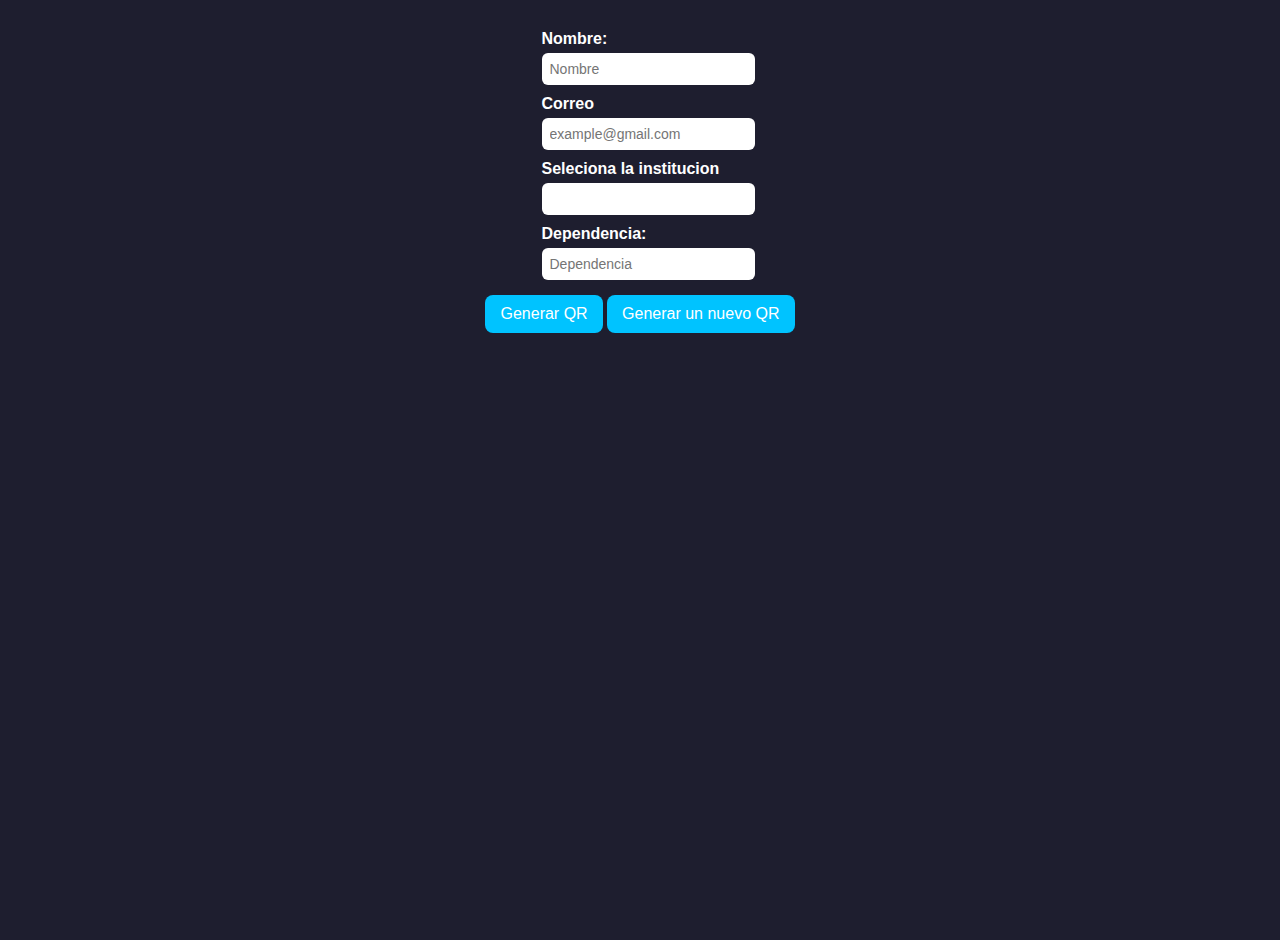
<file: 21102025/GeneradorCodeQR/index.html>
<!DOCTYPE html>
<html lang="en">
<head>
    <meta charset="UTF-8">
    <meta name="viewport" content="width=device-width, initial-scale=1.0">
    <title>QR</title>
</head><link rel="stylesheet" href="style.css">
<body>
        <div>
            <label for="">Nombre: </label>
                <input type="text" id="input1" required maxlength="100" placeholder="Nombre">

            <label for="">Correo</label>
                <input type="email"  id="input2"required maxlength="100" placeholder="example@gmail.com">

            <label for="">Seleciona la institucion</label>
            <input type="text" id="input3" list="institucionLista" required>
                <datalist id="institucionLista" >
                    <option value="FES Aragon">Faculta de Estudios Superiores Aragon</option>
                    <option value="POLI">Politecnico </option>
                    
                </datalist>
            
            <label for="">Dependencia: </label>
            <input type="text" name="" id="input4"required maxlength="100" placeholder="Dependencia">

        </div>
        <div>
            <button onclick="generarQR()" >Generar QR</button>
            <button onclick="location.href='index.html'" >Generar un nuevo QR</button>
        </div>
        <div style="text-align: center;"  id="qr-code" >
            <!-- generacino de QR -->
            
        </div>


</body>
<script src="app.js"></script>
</html>
</file>
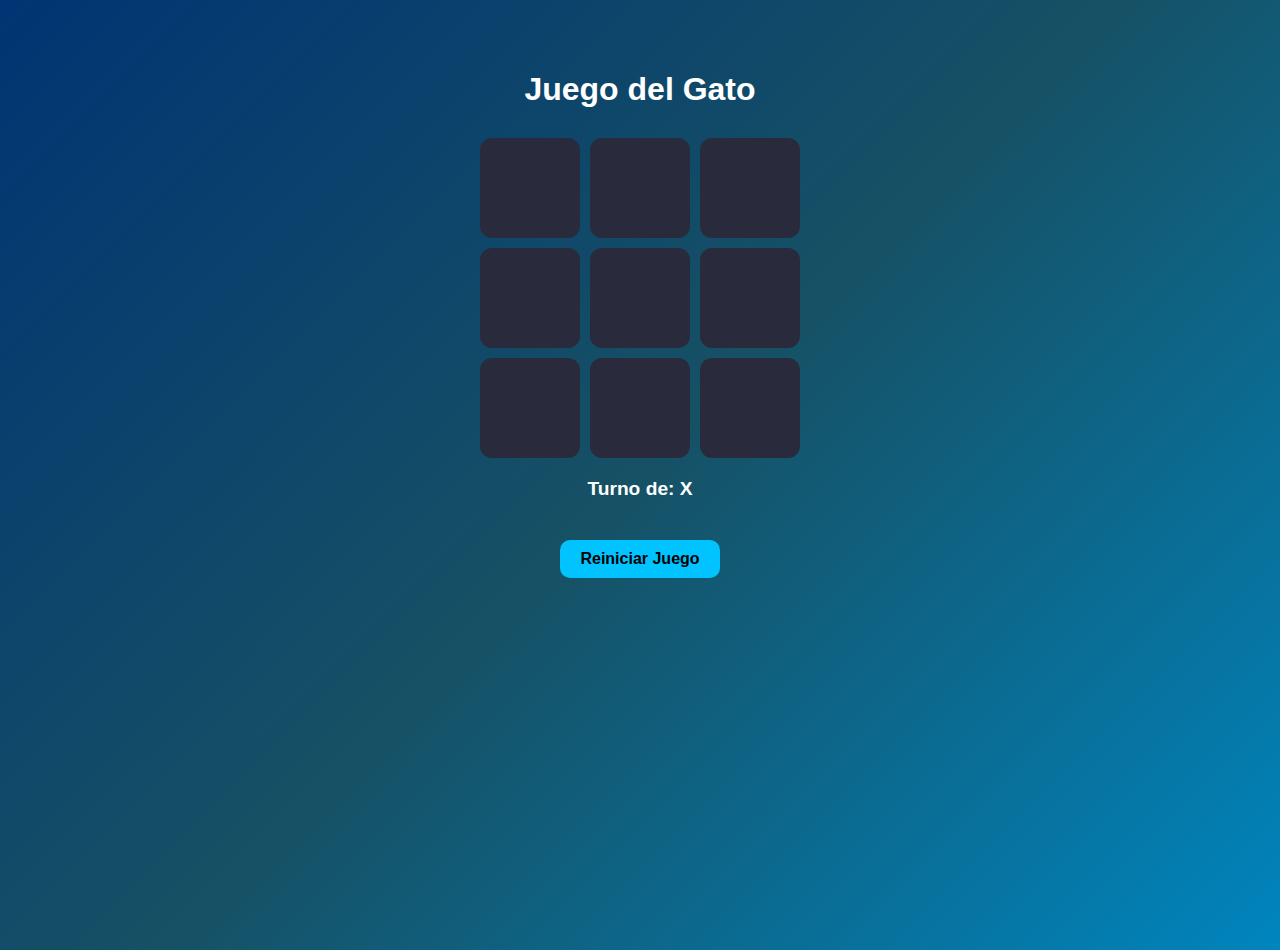
<file: 21102025/JuegoGato/index.html>
<!DOCTYPE html>
<html lang="es">
<head>
    <meta charset="UTF-8">
    <meta name="viewport" content="width=device-width, initial-scale=1.0">
    <title>Juego del Gato</title>
   
</head>
<link rel="stylesheet" href="style.css">
<body>
    <h1>Juego del Gato</h1>
    <div class="game-container">
        <div class="grid" id="grid">
            <div class="cell" data-index="0"></div>
            <div class="cell" data-index="1"></div>
            <div class="cell" data-index="2"></div>
            <div class="cell" data-index="3"></div>
            <div class="cell" data-index="4"></div>
            <div class="cell" data-index="5"></div>
            <div class="cell" data-index="6"></div>
            <div class="cell" data-index="7"></div>
            <div class="cell" data-index="8"></div>
        </div>
        <p id="turn">Turno de: X</p>
        <button id="restart">Reiniciar Juego</button>
    </div>

    <script src="app.js"></script>
</body>
</html>
</file>
<file: 21102025/GeneradorCodeQR/style.css>
body {
  font-family: 'Segoe UI', sans-serif;
  background: #1e1e2f;
  color: #fff;
  display: flex;
  flex-direction: column;
  align-items: center;
  min-height: 100vh;
  margin: 0;
  padding: 20px;
}

.contenedor {
  background: #2a2a3d;
  padding: 20px;
  border-radius: 15px;
  margin-bottom: 20px;
  width: 320px;
}

label {
  display: block;
  margin-top: 10px;
  font-weight: 600;
}

input, datalist {
  width: 100%;
  padding: 8px;
  margin-top: 5px;
  border-radius: 6px;
  border: none;
  font-size: 14px;
}

button {
  margin-top: 15px;
  padding: 10px 15px;
  border: none;
  border-radius: 8px;
  background: #00c3ff;
  color: #fff;
  cursor: pointer;
  font-size: 16px;
  transition: 0.3s;
}

button:hover {
  background: #009edb;
}

#qr-code {
  text-align: center;
}

#qr-code img {
  margin-top: 20px;
  border: 4px solid #00c3ff;
  border-radius: 12px;
  background: #fff;
}
</file>
<file: 21102025/JuegoGato/style.css>
body {
    font-family: 'Segoe UI', sans-serif;
    background: linear-gradient(135deg, #003473, #165165, #0085be);
    color: #fff;
    display: flex;
    flex-direction: column;
    align-items: center;
    justify-content: flex-start;
    min-height: 100vh;
    margin: 0;
    padding-top: 50px;
}

h1 {
    margin-bottom: 30px;
    color: #ffffff;
}

.game-container {
    display: flex;
    flex-direction: column;
    align-items: center;
}

.grid {
    display: grid;
    grid-template-columns: repeat(3, 100px);
    grid-template-rows: repeat(3, 100px);
    gap: 10px;
}

.cell {
    background-color: #2a2a3d;
    border-radius: 12px;
    display: flex;
    justify-content: center;
    align-items: center;
    font-size: 2.5em;
    cursor: pointer;
    transition: 0.3s;
}

.cell:hover {
    background-color: #ffffff;
    color: #000;
}

#turn {
    margin-top: 20px;
    font-size: 1.2em;
    font-weight: bold;
}

button {
    margin-top: 20px;
    padding: 10px 20px;
    border-radius: 10px;
    border: none;
    background-color: #00c3ff;
    font-size: 16px;
    font-weight: bold;
    cursor: pointer;
    transition: 0.3s;
}

button:hover {
    background-color: #009edb;
}
</file>
